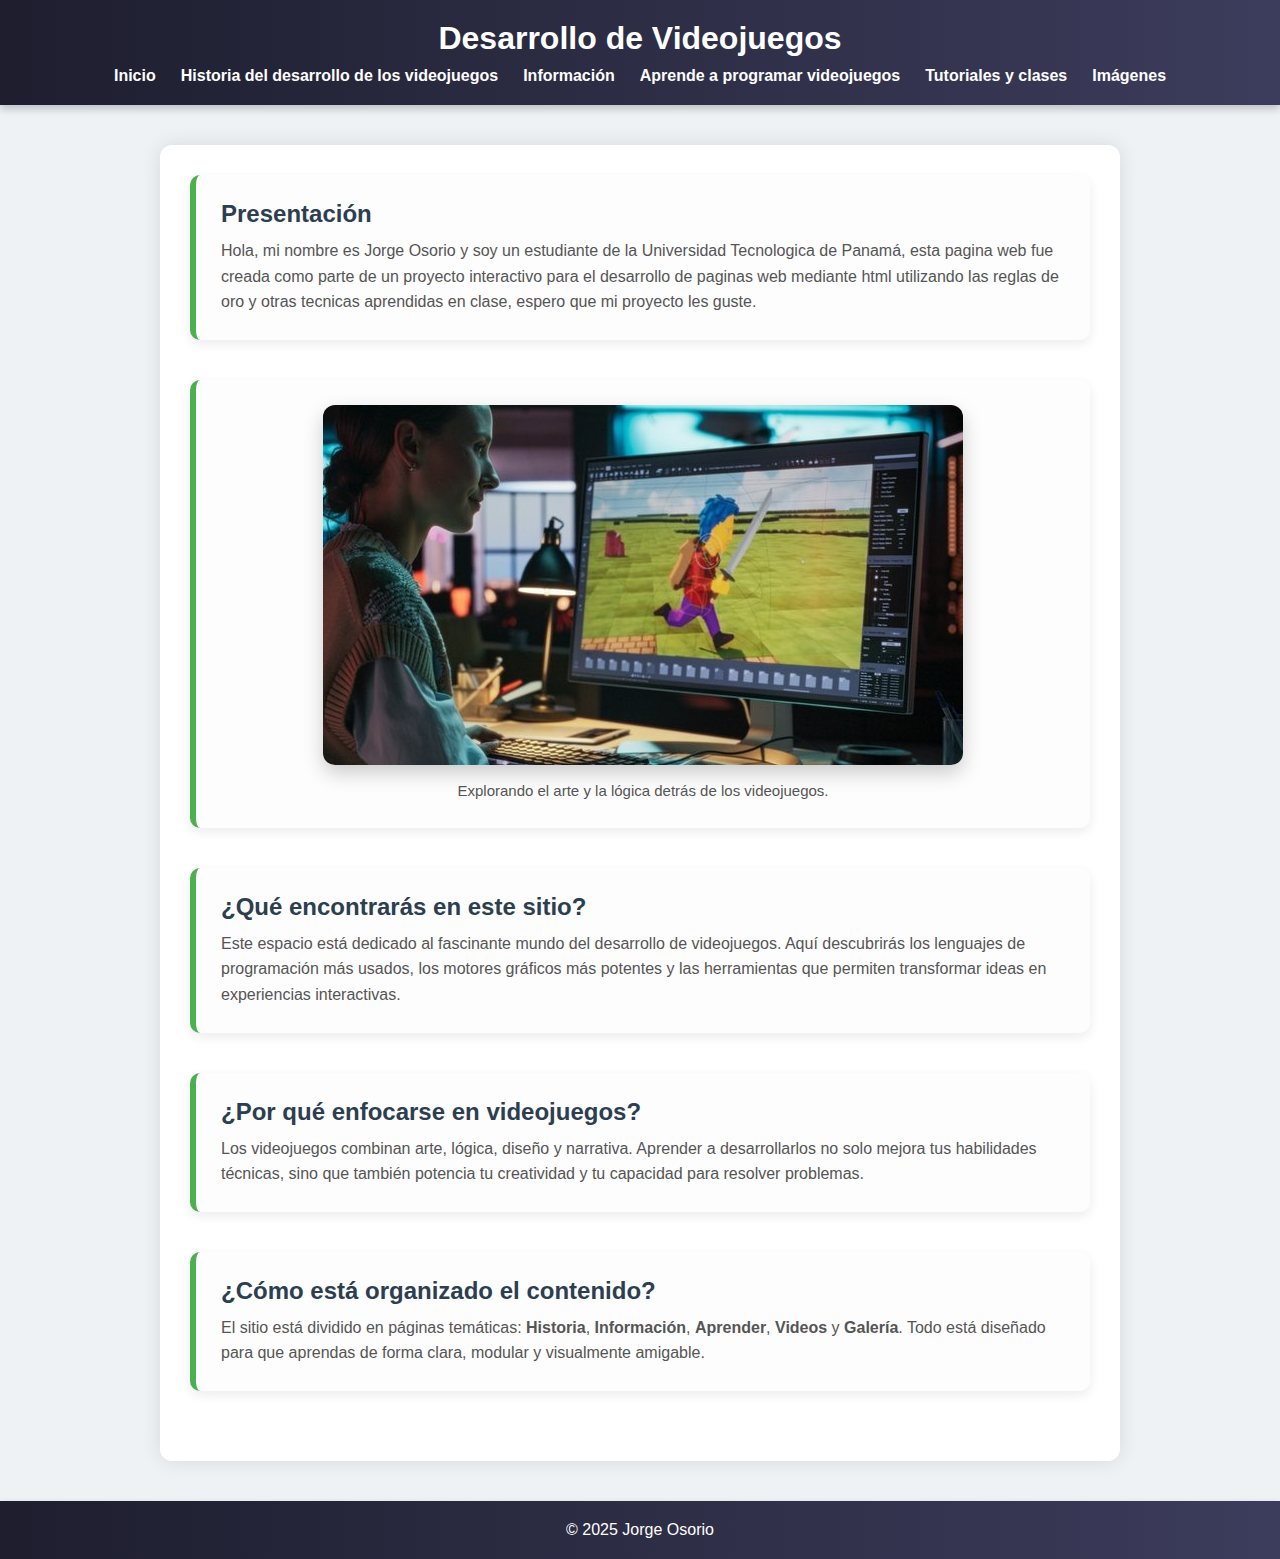
<file: index.html>
<!DOCTYPE html>
<html lang="en">
<head>
  <meta charset="UTF-8" />
  <meta name="viewport" content="width=device-width, initial-scale=1.0">
  <title>Inicio - Desarrollo de Videojuegos</title>
  <link rel="stylesheet" href="assets/css/estilos.css" />
</head>
<body>
  <header>
    <h1>Desarrollo de Videojuegos</h1>
    <nav>
      <ul>
        <li><a href="index.html">Inicio</a></li>
        <li><a href="Historia.html">Historia del desarrollo de los videojuegos</a></li>
        <li><a href="informacion.html">Información</a></li>
        <li><a href="Aprender.html">Aprende a programar videojuegos</a></li>
        <li><a href="videos.html">Tutoriales y clases</a></li>
        <li><a href="imagenes.html">Imágenes</a></li>
        

      </ul>
    </nav>
  </header>

 <main>
  <section class="caja">
    <h2>Presentación</h2>
    <p>
      Hola, mi nombre es Jorge Osorio y soy un estudiante de la Universidad Tecnologica de Panamá, esta pagina web fue creada como parte de un proyecto interactivo para el desarrollo de paginas web mediante html utilizando las reglas de oro y otras tecnicas aprendidas en clase, espero que mi proyecto les guste. 
    </p>
  </section>

  <section class="imagen-principal">
    <img src="images/intro.jpg" alt="Desarrollo de videojuegos" />
    <p class="leyenda-imagen">Explorando el arte y la lógica detrás de los videojuegos.</p>
  </section>

  <section class="caja">
    <h2>¿Qué encontrarás en este sitio?</h2>
    <p>
      Este espacio está dedicado al fascinante mundo del desarrollo de videojuegos. Aquí descubrirás los lenguajes de programación más usados, los motores gráficos más potentes y las herramientas que permiten transformar ideas en experiencias interactivas.
    </p>
  </section>

  <section class="caja">
    <h2>¿Por qué enfocarse en videojuegos?</h2>
    <p>
      Los videojuegos combinan arte, lógica, diseño y narrativa. Aprender a desarrollarlos no solo mejora tus habilidades técnicas, sino que también potencia tu creatividad y tu capacidad para resolver problemas.
    </p>
  </section>

  <section class="caja">
    <h2>¿Cómo está organizado el contenido?</h2>
    <p>
      El sitio está dividido en páginas temáticas: <strong>Historia</strong>, <strong>Información</strong>, <strong>Aprender</strong>, <strong>Videos</strong> y <strong>Galería</strong>. Todo está diseñado para que aprendas de forma clara, modular y visualmente amigable.
    </p>
  </section>
</main>
<footer>
  <p>&copy; 2025 Jorge Osorio</p>
</footer>
</body>
</html>
</file>
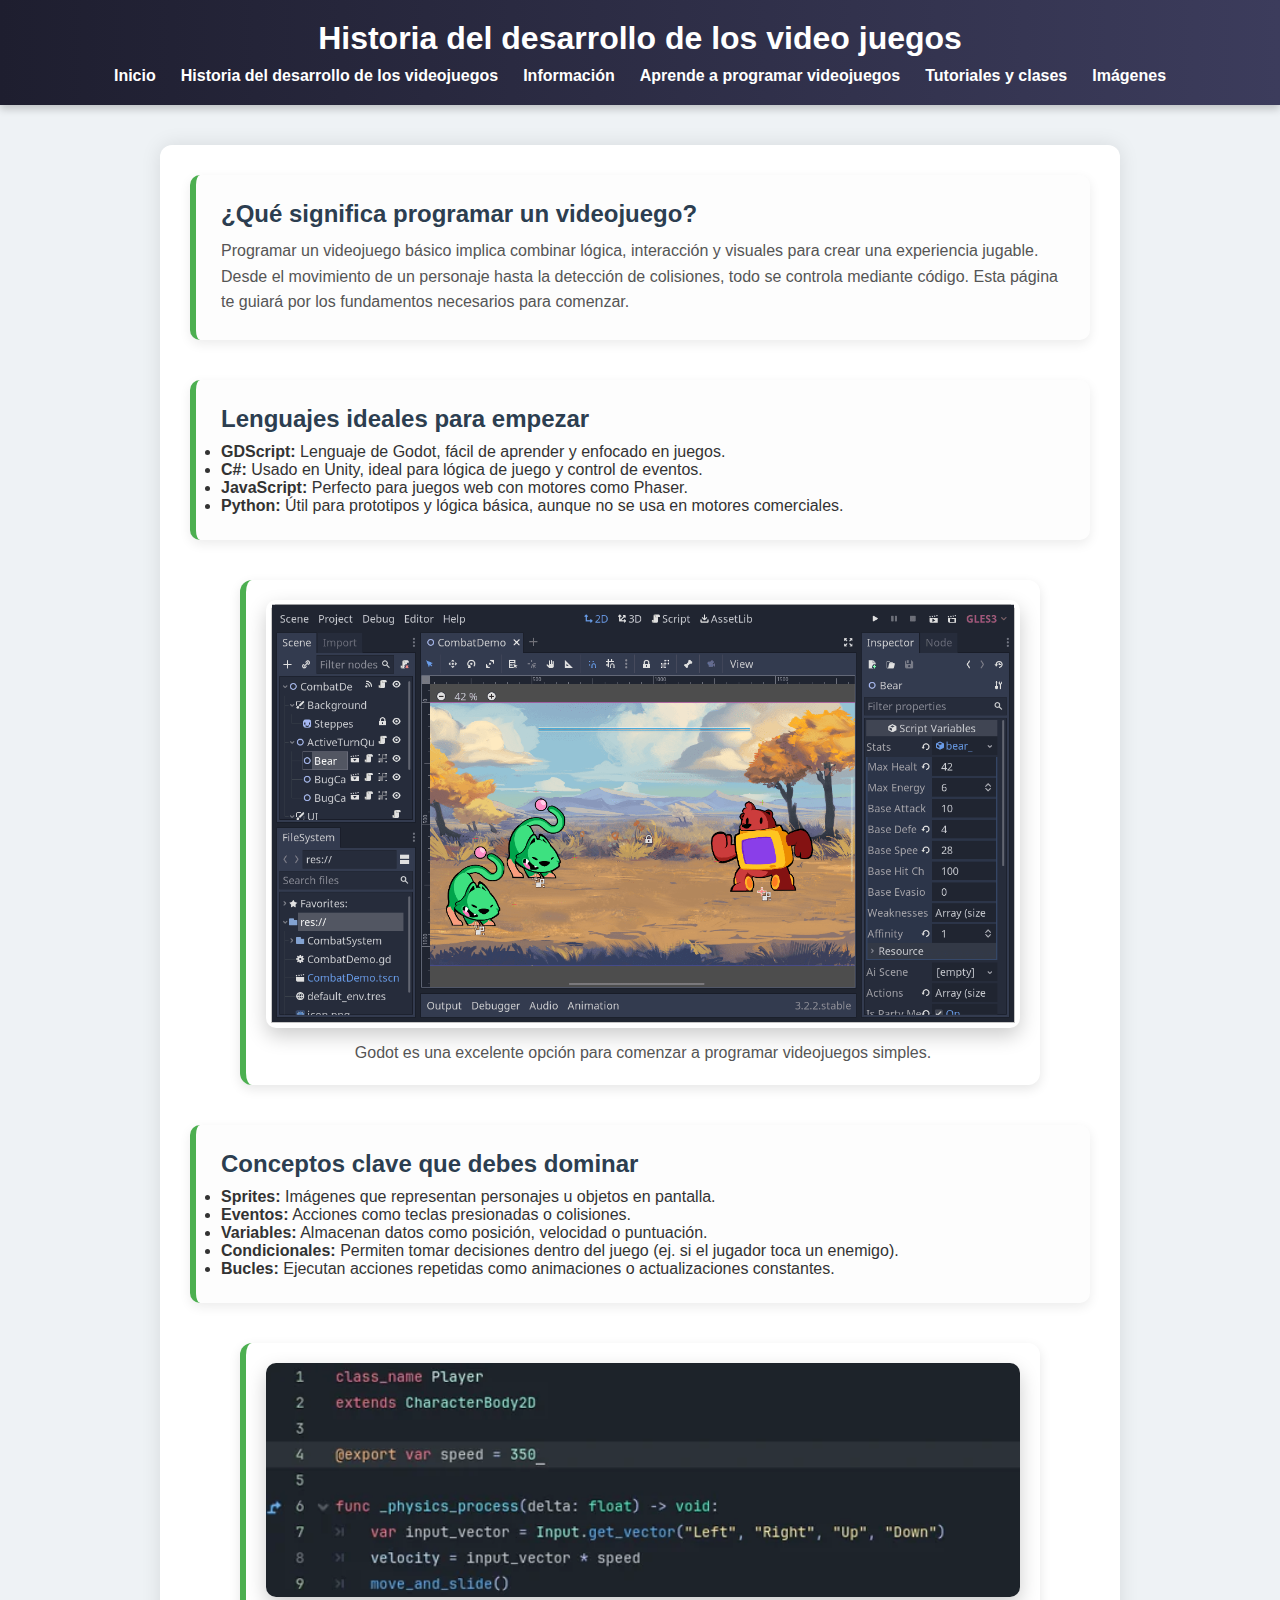
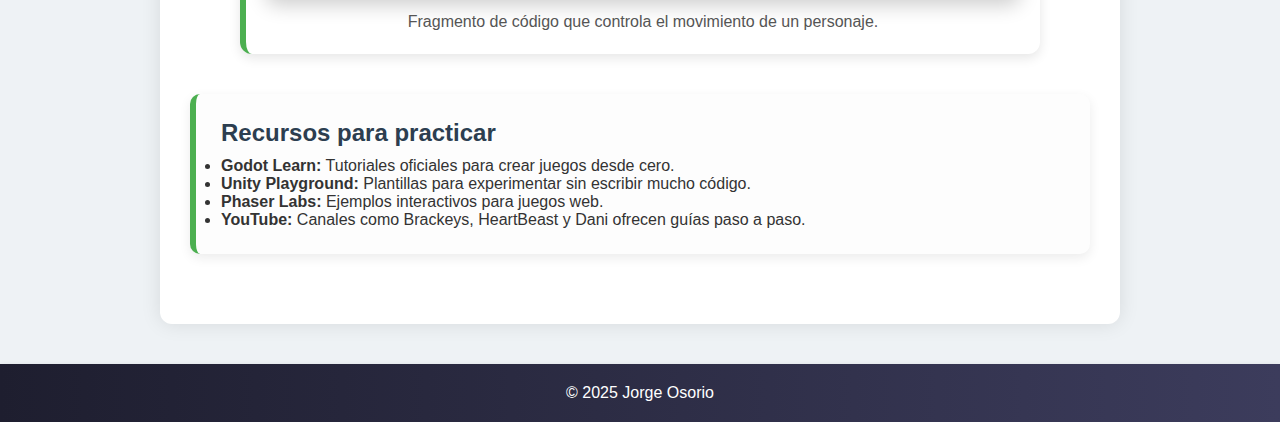
<file: Aprender.html>
<!DOCTYPE html>
<html lang="en">
<head>
    <meta charset="UTF-8">
    <meta name="viewport" content="width=device-width, initial-scale=1.0">
    <title>Aprender a programar</title>
    <link rel="stylesheet" href="assets/css/estilos.css" />
</head>
<body>
    <header>
    <h1>Historia del desarrollo de los video juegos</h1>
    <nav>
      <ul>
        <li><a href="index.html">Inicio</a></li>
        <li><a href="Historia.html">Historia del desarrollo de los videojuegos</a></li>
        <li><a href="informacion.html">Información</a></li>
        <li><a href="Aprender.html">Aprende a programar videojuegos</a></li>
        <li><a href="videos.html">Tutoriales y clases</a></li>
        <li><a href="imagenes.html">Imágenes</a></li>
      </ul>
    </nav>
  </header>

    <main>
  <section class="caja">
    <h2>¿Qué significa programar un videojuego?</h2>
    <p>
      Programar un videojuego básico implica combinar lógica, interacción y visuales para crear una experiencia jugable. Desde el movimiento de un personaje hasta la detección de colisiones, todo se controla mediante código. Esta página te guiará por los fundamentos necesarios para comenzar.
    </p>
  </section>

  <section class="caja">
    <h2>Lenguajes ideales para empezar</h2>
    <ul>
      <li><strong>GDScript:</strong> Lenguaje de Godot, fácil de aprender y enfocado en juegos.</li>
      <li><strong>C#:</strong> Usado en Unity, ideal para lógica de juego y control de eventos.</li>
      <li><strong>JavaScript:</strong> Perfecto para juegos web con motores como Phaser.</li>
      <li><strong>Python:</strong> Útil para prototipos y lógica básica, aunque no se usa en motores comerciales.</li>
    </ul>
  </section>

  <section class="imagen-informacion">
    <img src="images/Godotbasico.jpg" alt="Editor de Godot para juegos básicos" />
    <p class="leyenda-imagen">Godot es una excelente opción para comenzar a programar videojuegos simples.</p>
  </section>

  <section class="caja">
    <h2>Conceptos clave que debes dominar</h2>
    <ul>
      <li><strong>Sprites:</strong> Imágenes que representan personajes u objetos en pantalla.</li>
      <li><strong>Eventos:</strong> Acciones como teclas presionadas o colisiones.</li>
      <li><strong>Variables:</strong> Almacenan datos como posición, velocidad o puntuación.</li>
      <li><strong>Condicionales:</strong> Permiten tomar decisiones dentro del juego (ej. si el jugador toca un enemigo).</li>
      <li><strong>Bucles:</strong> Ejecutan acciones repetidas como animaciones o actualizaciones constantes.</li>
    </ul>
  </section>

  <section class="imagen-informacion">
    <img src="images/movimiento.jpg" alt="Ejemplo de código básico en videojuegos" />
    <p class="leyenda-imagen">Fragmento de código que controla el movimiento de un personaje.</p>
  </section>

  <section class="caja">
    <h2>Recursos para practicar</h2>
    <ul>
      <li><strong>Godot Learn:</strong> Tutoriales oficiales para crear juegos desde cero.</li>
      <li><strong>Unity Playground:</strong> Plantillas para experimentar sin escribir mucho código.</li>
      <li><strong>Phaser Labs:</strong> Ejemplos interactivos para juegos web.</li>
      <li><strong>YouTube:</strong> Canales como Brackeys, HeartBeast y Dani ofrecen guías paso a paso.</li>
    </ul>
  </section>
</main>
  <footer>
    <p>&copy; 2025 Jorge Osorio</p>
  </footer>
</body>
</html>
</file>
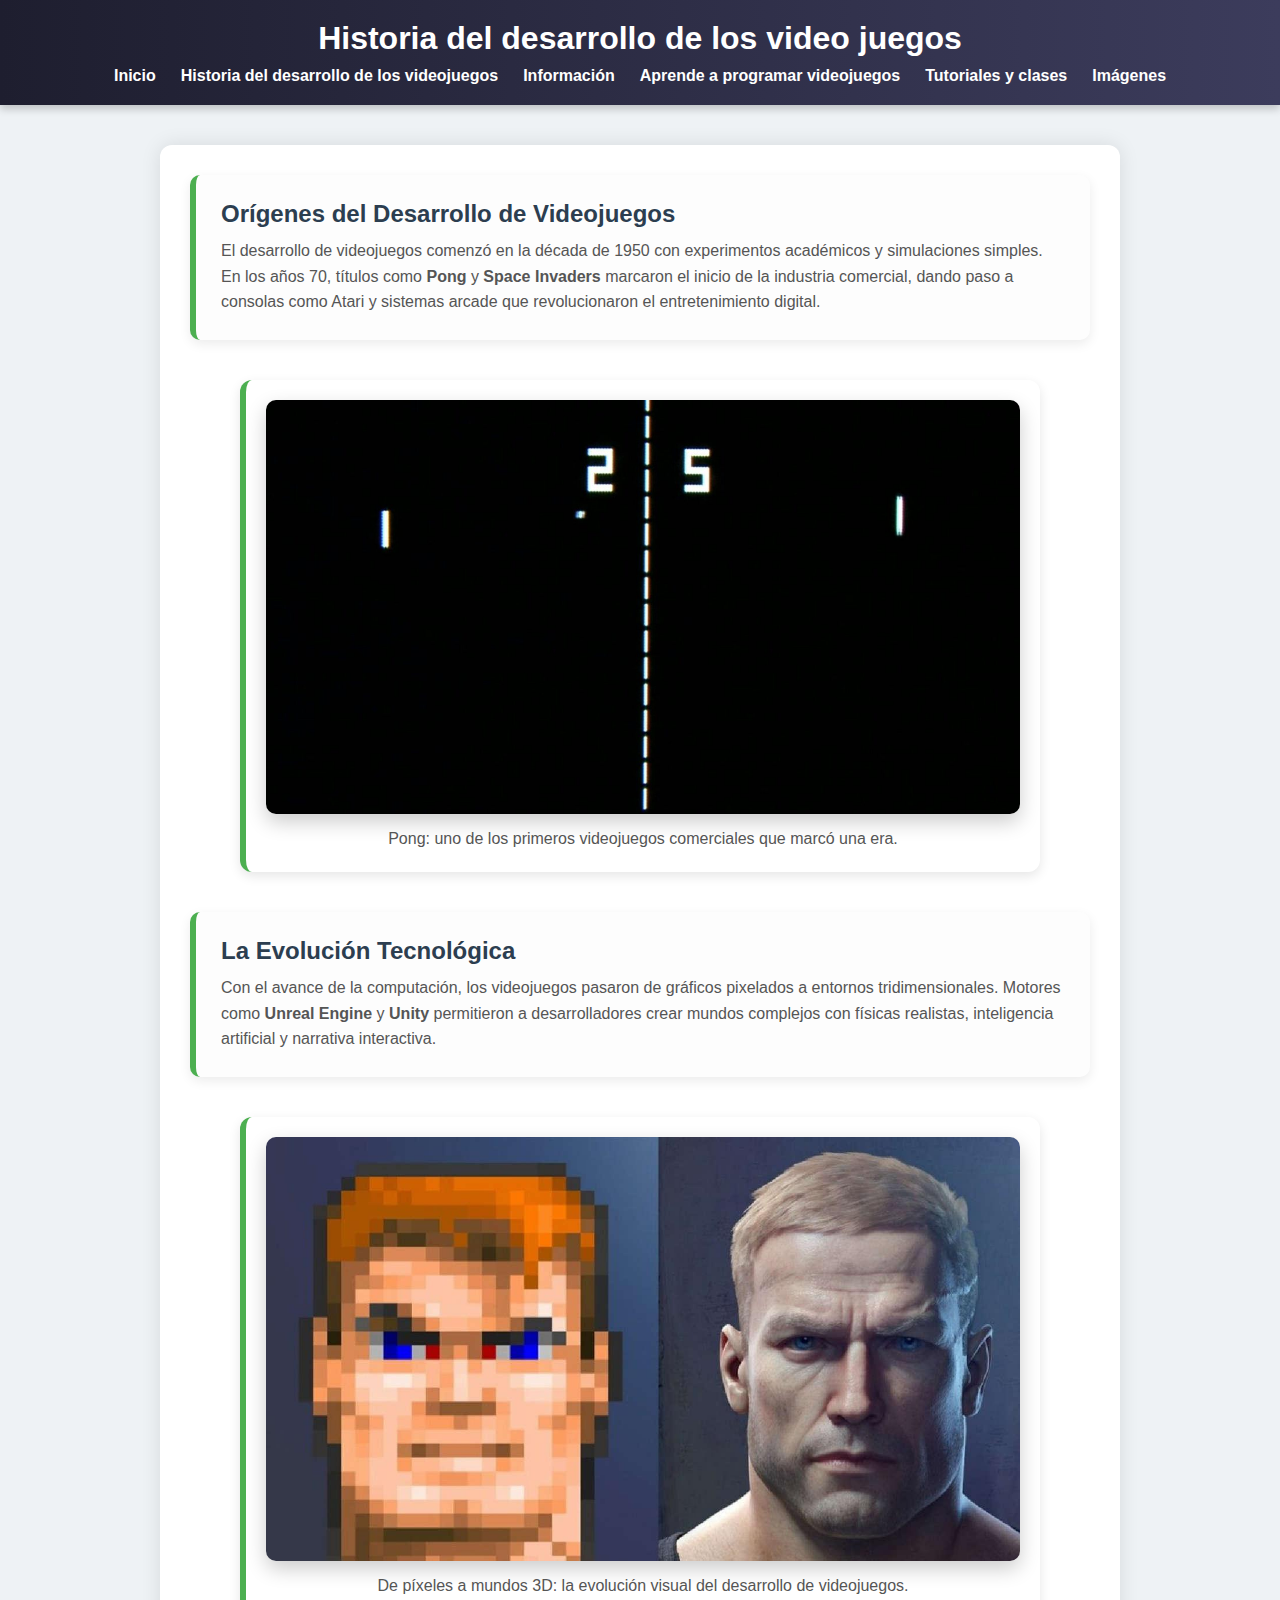
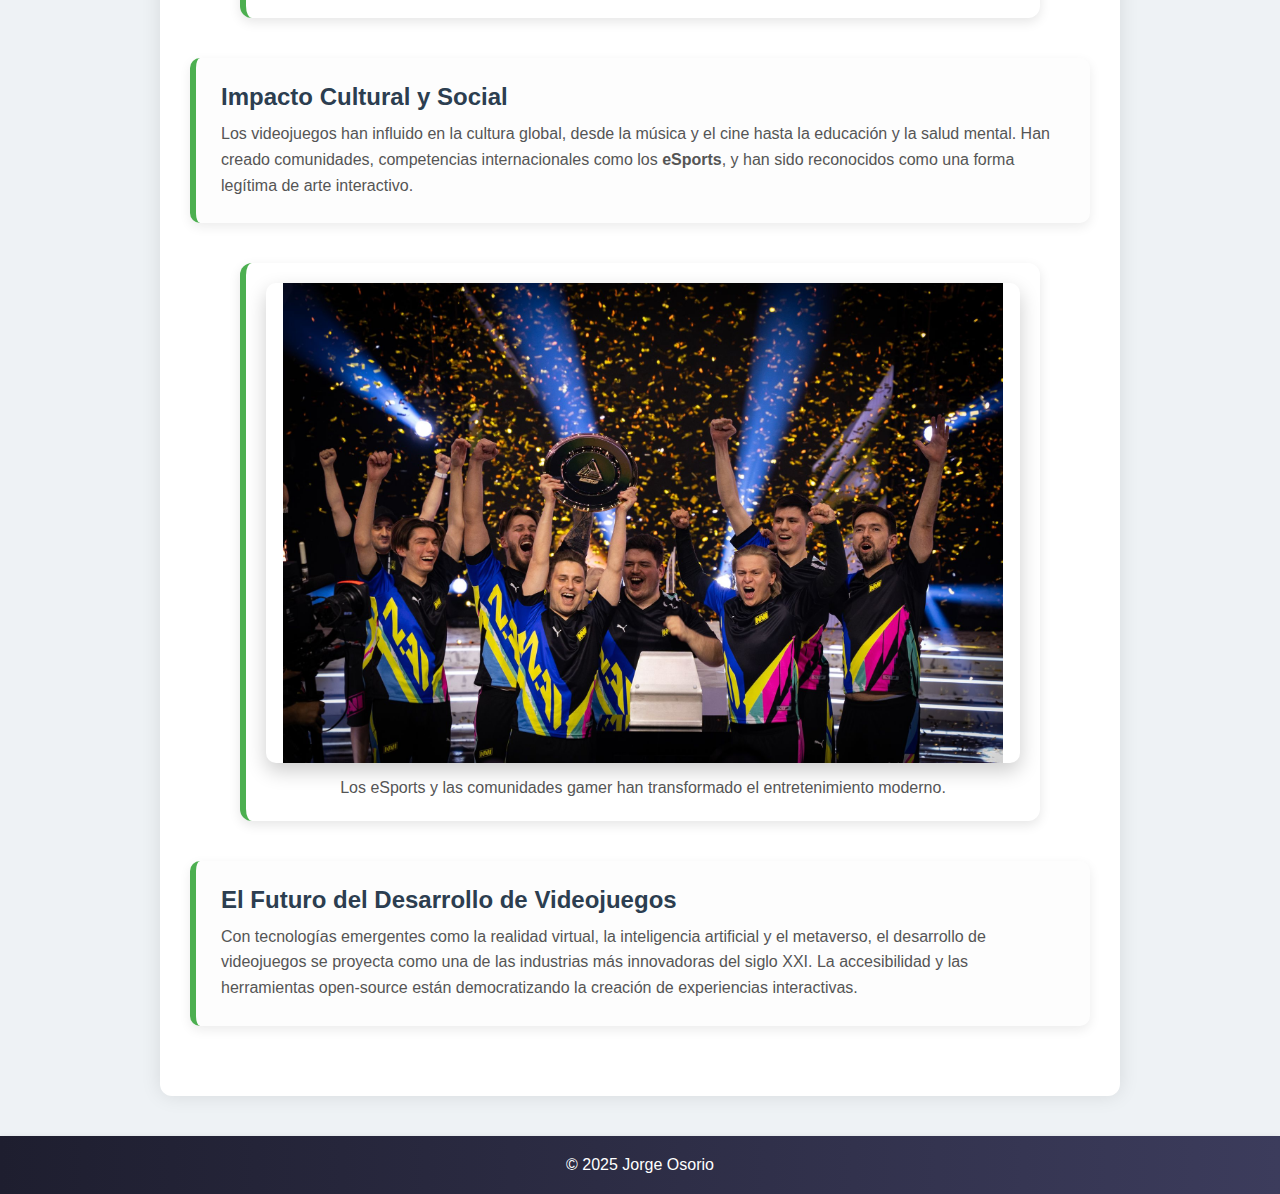
<file: Historia.html>
<!DOCTYPE html>
<html lang="en">
<head>
    <meta charset="UTF-8">
    <meta name="viewport" content="width=device-width, initial-scale=1.0">
    <title>Historia del desarrllo de los video juegos</title>
    <link rel="stylesheet" href="assets/css/estilos.css" />
</head>
<body>
    <header>
    <h1>Historia del desarrollo de los video juegos</h1>
    <nav>
      <ul>
        <li><a href="index.html">Inicio</a></li>
        <li><a href="Historia.html">Historia del desarrollo de los videojuegos</a></li>
        <li><a href="informacion.html">Información</a></li>
        <li><a href="Aprender.html">Aprende a programar videojuegos</a></li>
        <li><a href="videos.html">Tutoriales y clases</a></li>
        <li><a href="imagenes.html">Imágenes</a></li>
        
      </ul>
    </nav>
  </header>

    <main>
  <section class="caja">
    <h2>Orígenes del Desarrollo de Videojuegos</h2>
    <p>
      El desarrollo de videojuegos comenzó en la década de 1950 con experimentos académicos y simulaciones simples. En los años 70, títulos como <strong>Pong</strong> y <strong>Space Invaders</strong> marcaron el inicio de la industria comercial, dando paso a consolas como Atari y sistemas arcade que revolucionaron el entretenimiento digital.
    </p>
  </section>

  <section class="imagen-informacion">
    <img src="images/Pong.jpg" alt="Primeros videojuegos como Pong">
    <p class="leyenda-imagen">Pong: uno de los primeros videojuegos comerciales que marcó una era.</p>
  </section>

  <section class="caja">
    <h2>La Evolución Tecnológica</h2>
    <p>
      Con el avance de la computación, los videojuegos pasaron de gráficos pixelados a entornos tridimensionales. Motores como <strong>Unreal Engine</strong> y <strong>Unity</strong> permitieron a desarrolladores crear mundos complejos con físicas realistas, inteligencia artificial y narrativa interactiva.
    </p>
  </section>

  <section class="imagen-informacion">
    <img src="images/Wolfeinstein.jpg" alt="Evolución gráfica en videojuegos">
    <p class="leyenda-imagen">De píxeles a mundos 3D: la evolución visual del desarrollo de videojuegos.</p>
  </section>

  <section class="caja">
    <h2>Impacto Cultural y Social</h2>
    <p>
      Los videojuegos han influido en la cultura global, desde la música y el cine hasta la educación y la salud mental. Han creado comunidades, competencias internacionales como los <strong>eSports</strong>, y han sido reconocidos como una forma legítima de arte interactivo.
    </p>
  </section>

  <section class="imagen-informacion">
    <img src="images/Esport.jpg" alt="Impacto global de los videojuegos">
    <p class="leyenda-imagen">Los eSports y las comunidades gamer han transformado el entretenimiento moderno.</p>
  </section>

  <section class="caja">
    <h2>El Futuro del Desarrollo de Videojuegos</h2>
    <p>
      Con tecnologías emergentes como la realidad virtual, la inteligencia artificial y el metaverso, el desarrollo de videojuegos se proyecta como una de las industrias más innovadoras del siglo XXI. La accesibilidad y las herramientas open-source están democratizando la creación de experiencias interactivas.
    </p>
  </section>
</main>
  <footer>
    <p>&copy; 2025 Jorge Osorio</p>
  </footer>
</body>
</html>
</file>
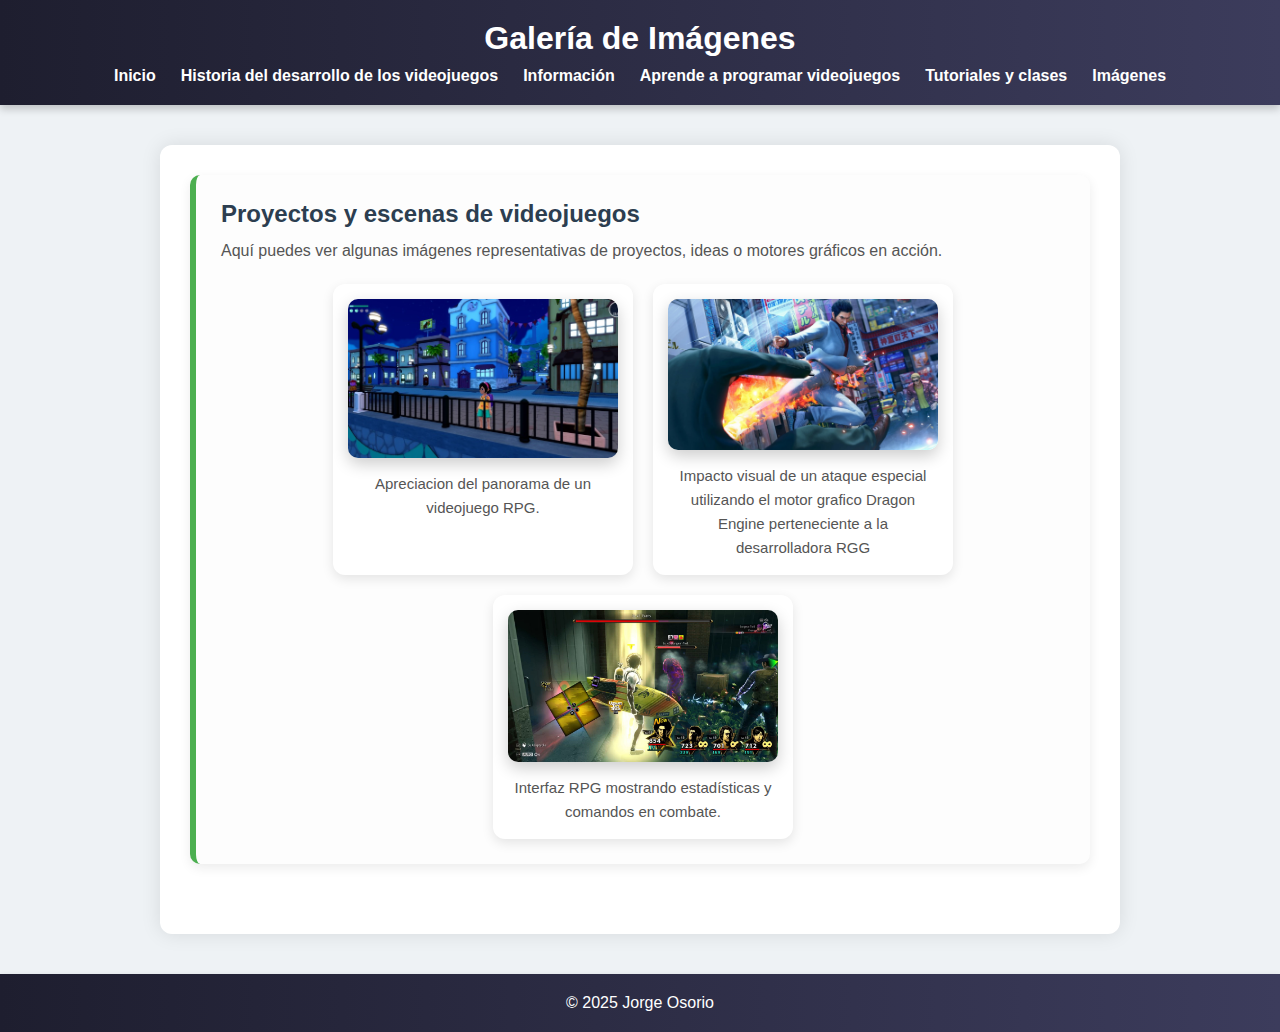
<file: imagenes.html>
<!DOCTYPE html>
<html lang="en">
<head>
  <meta charset="UTF-8" />
  <meta name="viewport" content="width=device-width, initial-scale=1.0">
  <title>Imágenes - Desarrollo de Videojuegos</title>
  <link rel="stylesheet" href="assets/css/estilos.css" />
</head>
<body>
  <header>
    <h1>Galería de Imágenes</h1>
    <nav>
      <ul>
        <li><a href="index.html">Inicio</a></li>
        <li><a href="Historia.html">Historia del desarrollo de los videojuegos</a></li>
        <li><a href="informacion.html">Información</a></li>
        <li><a href="Aprender.html">Aprende a programar videojuegos</a></li>
        <li><a href="videos.html">Tutoriales y clases</a></li>
        <li><a href="imagenes.html">Imágenes</a></li>
        
      </ul>
    </nav>
  </header>

  <main>
  <section class="caja">
    <h2>Proyectos y escenas de videojuegos</h2>
    <p>
      Aquí puedes ver algunas imágenes representativas de proyectos, ideas o motores gráficos en acción.
    </p>

    <div class="galeria-imagenes">
      <div class="imagen-item">
        <img src="images/Luke A. Dragon.jpg" alt="Captura de juego 1" />
        <p class="leyenda-imagen">Apreciacion del panorama de un videojuego RPG.</p>
      </div>

      <div class="imagen-item">
        <img src="images/Kiwami 3.jpg" alt="Captura de juego 2" />
        <p class="leyenda-imagen">Impacto visual de un ataque especial utilizando el motor grafico Dragon Engine perteneciente a la desarrolladora RGG</p>
      </div>

      <div class="imagen-item">
        <img src="images/Like a dragon.jpg" alt="Captura de juego 3" />
        <p class="leyenda-imagen">Interfaz RPG mostrando estadísticas y comandos en combate.</p>
      </div>
    </div>
  </section>
</main>
  <footer>
    <p>&copy; 2025 Jorge Osorio</p>
  </footer>
</body>
<html>
</file>
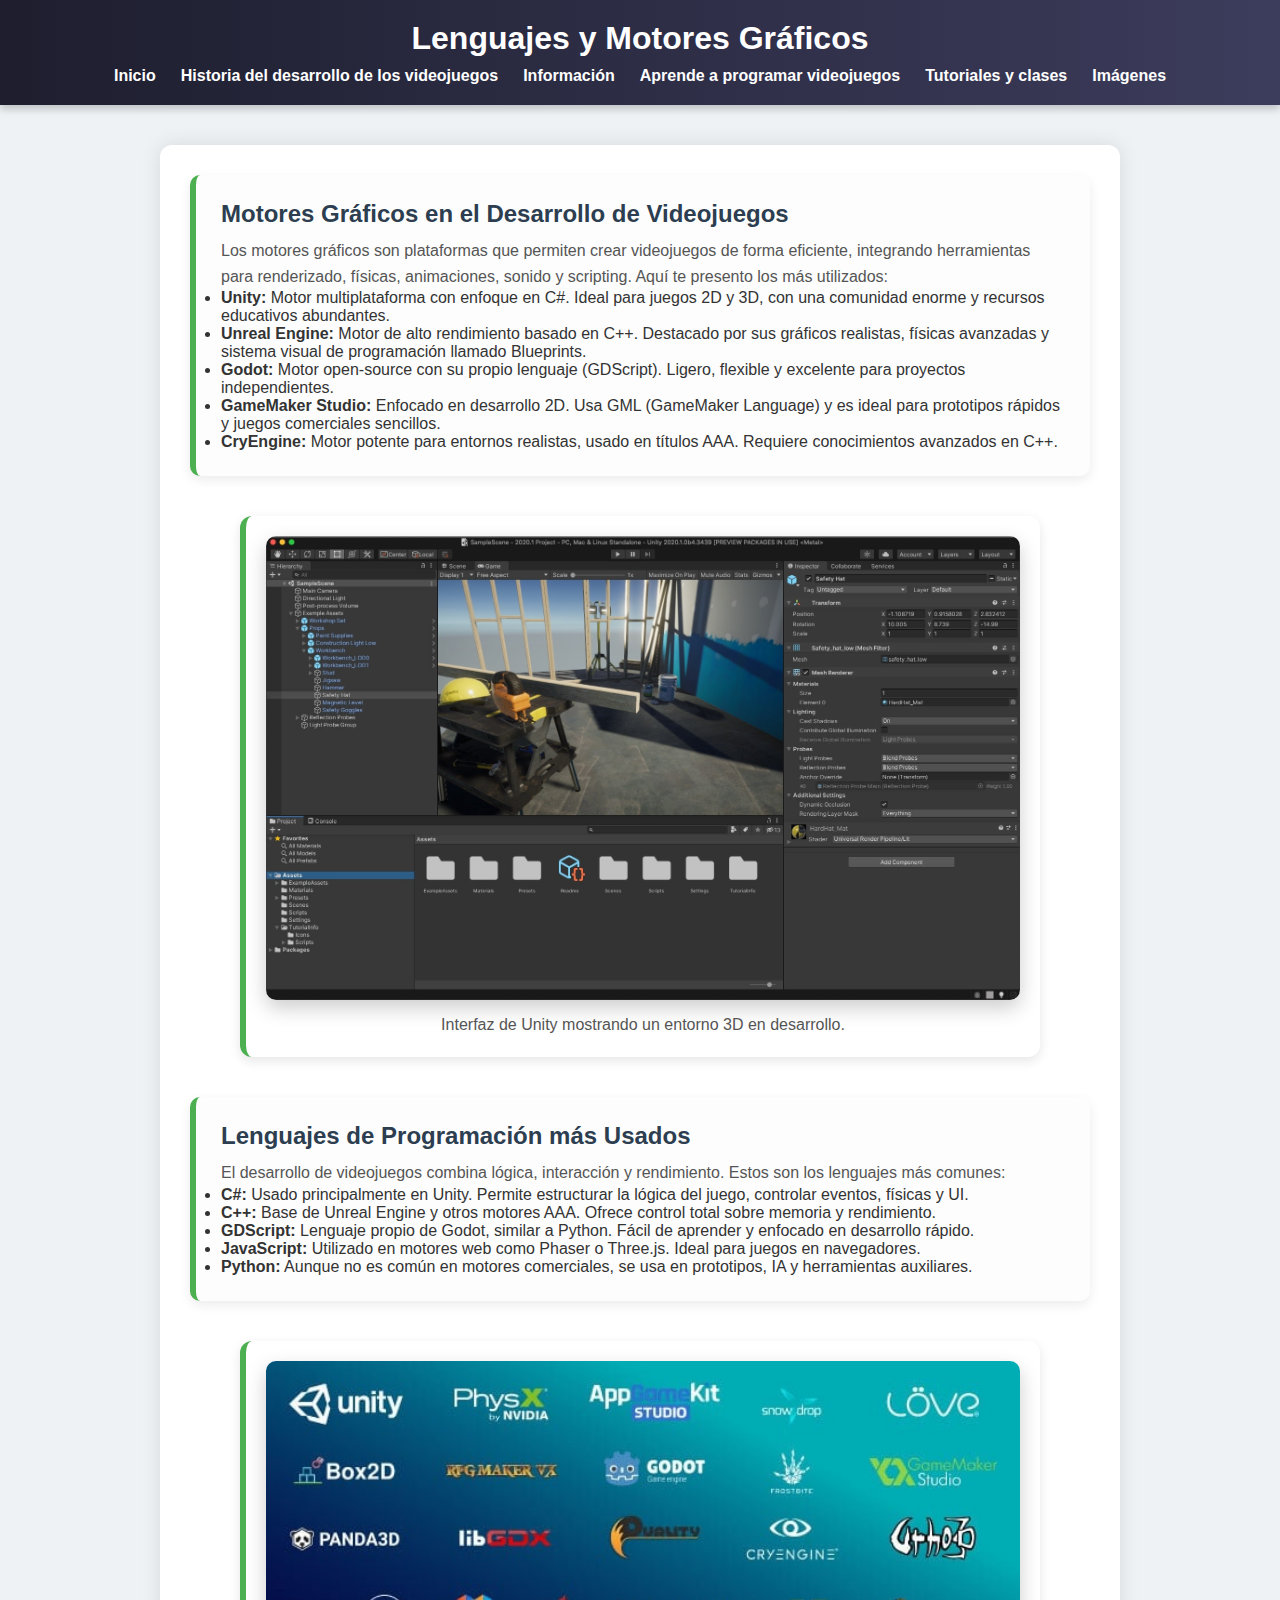
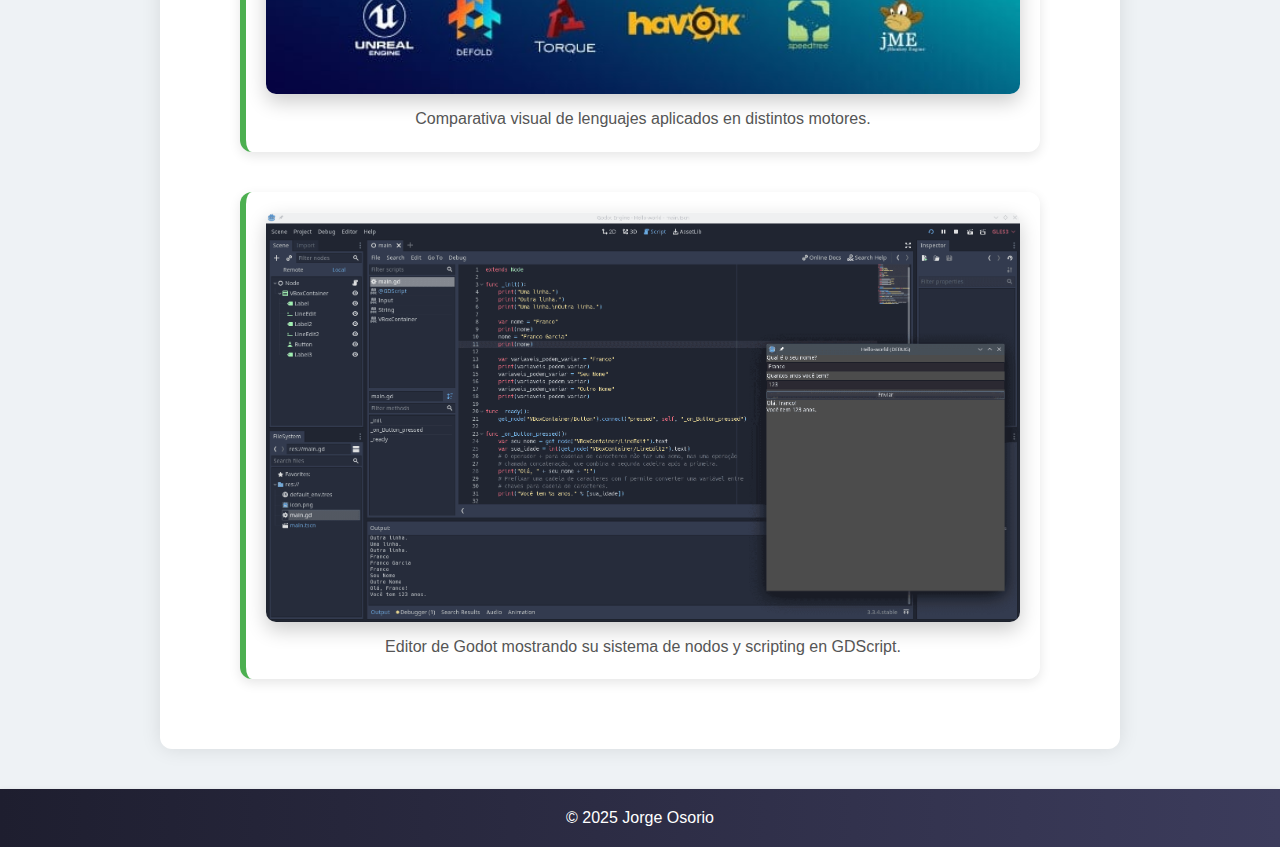
<file: informacion.html>
<!DOCTYPE html>
<html lang="en">
<head>
  <meta charset="UTF-8" />
  <meta name="viewport" content="width=device-width, initial-scale=1.0">
  <title>Información - Desarrollo de Videojuegos</title>
  <link rel="stylesheet" href="assets/css/estilos.css" />
</head>
<body>
  <header>
    <h1>Lenguajes y Motores Gráficos</h1>
    <nav>
      <ul>
        <li><a href="index.html">Inicio</a></li>
        <li><a href="Historia.html">Historia del desarrollo de los videojuegos</a></li>
        <li><a href="informacion.html">Información</a></li>
        <li><a href="Aprender.html">Aprende a programar videojuegos</a></li>
        <li><a href="videos.html">Tutoriales y clases</a></li>
        <li><a href="imagenes.html">Imágenes</a></li>
        

      </ul>
    </nav>
  </header>

 <main>
  <section class="caja">
    <h2>Motores Gráficos en el Desarrollo de Videojuegos</h2>
    <p>
      Los motores gráficos son plataformas que permiten crear videojuegos de forma eficiente, integrando herramientas para renderizado, físicas, animaciones, sonido y scripting. Aquí te presento los más utilizados:
    </p>
    <ul>
      <li><strong>Unity:</strong> Motor multiplataforma con enfoque en C#. Ideal para juegos 2D y 3D, con una comunidad enorme y recursos educativos abundantes.</li>
      <li><strong>Unreal Engine:</strong> Motor de alto rendimiento basado en C++. Destacado por sus gráficos realistas, físicas avanzadas y sistema visual de programación llamado Blueprints.</li>
      <li><strong>Godot:</strong> Motor open-source con su propio lenguaje (GDScript). Ligero, flexible y excelente para proyectos independientes.</li>
      <li><strong>GameMaker Studio:</strong> Enfocado en desarrollo 2D. Usa GML (GameMaker Language) y es ideal para prototipos rápidos y juegos comerciales sencillos.</li>
      <li><strong>CryEngine:</strong> Motor potente para entornos realistas, usado en títulos AAA. Requiere conocimientos avanzados en C++.</li>
    </ul>
  </section>

  <section class="imagen-informacion">
    <img src="images/unity.jpg" alt="Motor Unity en acción">
    <p class="leyenda-imagen">Interfaz de Unity mostrando un entorno 3D en desarrollo.</p>
  </section>

  <section class="caja">
    <h2>Lenguajes de Programación más Usados</h2>
    <p>
      El desarrollo de videojuegos combina lógica, interacción y rendimiento. Estos son los lenguajes más comunes:
    </p>
    <ul>
      <li><strong>C#:</strong> Usado principalmente en Unity. Permite estructurar la lógica del juego, controlar eventos, físicas y UI.</li>
      <li><strong>C++:</strong> Base de Unreal Engine y otros motores AAA. Ofrece control total sobre memoria y rendimiento.</li>
      <li><strong>GDScript:</strong> Lenguaje propio de Godot, similar a Python. Fácil de aprender y enfocado en desarrollo rápido.</li>
      <li><strong>JavaScript:</strong> Utilizado en motores web como Phaser o Three.js. Ideal para juegos en navegadores.</li>
      <li><strong>Python:</strong> Aunque no es común en motores comerciales, se usa en prototipos, IA y herramientas auxiliares.</li>
    </ul>
  </section>

  <section class="imagen-informacion">
  <img src="images/aplicaciones.jpg" alt="Lenguajes usados en videojuegos" />
  <p class="leyenda-imagen">Comparativa visual de lenguajes aplicados en distintos motores.</p>
</section>

<section class="imagen-informacion">
  <img src="images/godot ejemplos.png" alt="Editor de Godot" />
  <p class="leyenda-imagen">Editor de Godot mostrando su sistema de nodos y scripting en GDScript.</p>
</section>
</main>
  <footer>
    <p>&copy; 2025 Jorge Osorio</p>
  </footer>
</body>
</html>
</file>
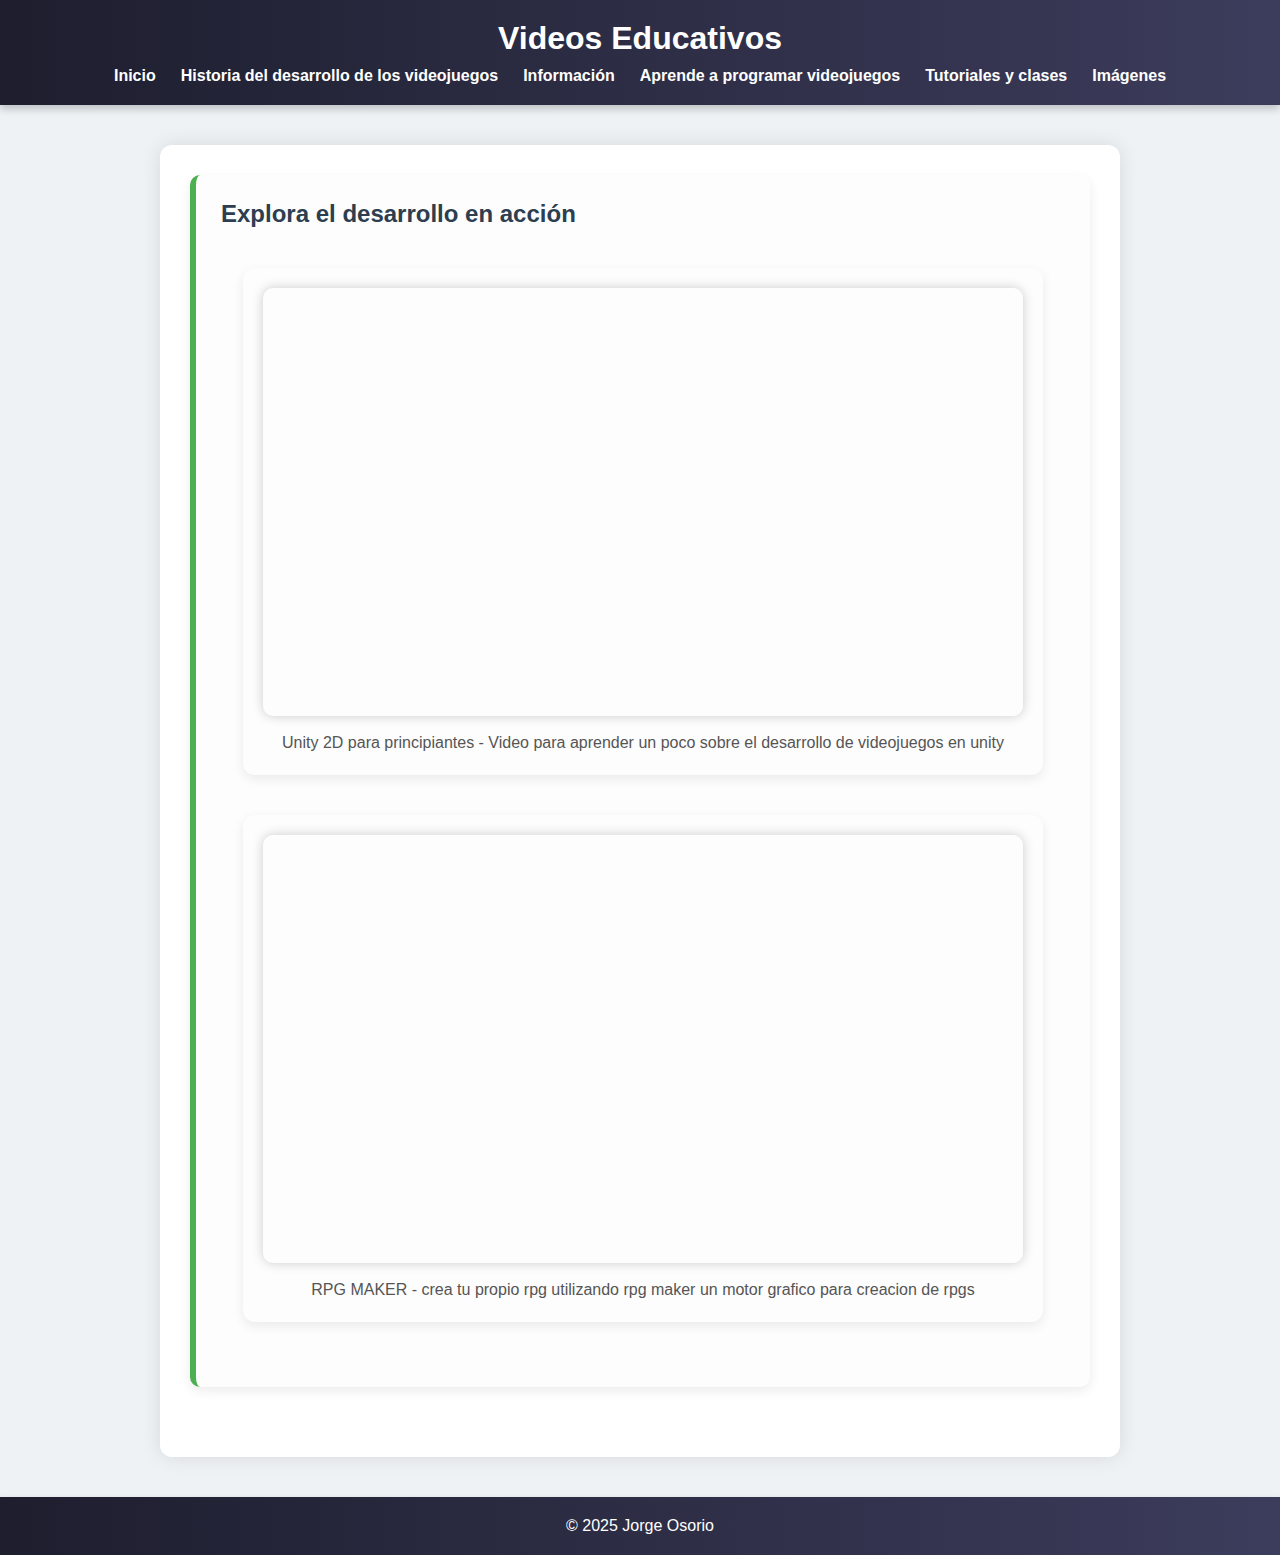
<file: videos.html>
<!DOCTYPE html>
<html lang="en">
<head>
  <meta charset="UTF-8" />
  <meta name="viewport" content="width=device-width, initial-scale=1.0">
  <title>Videos - Desarrollo de Videojuegos</title>
  <link rel="stylesheet" href="assets/css/estilos.css" />
</head>
<body>
  <header>
    <h1>Videos Educativos</h1>
    <nav>
      <ul>
        <li><a href="index.html">Inicio</a></li>
        <li><a href="Historia.html">Historia del desarrollo de los videojuegos</a></li>
        <li><a href="informacion.html">Información</a></li>
        <li><a href="Aprender.html">Aprende a programar videojuegos</a></li>
        <li><a href="videos.html">Tutoriales y clases</a></li>
        <li><a href="imagenes.html">Imágenes</a></li>
        
      </ul>
    </nav>
  </header>

  <main>
    <section>
  <h2>Explora el desarrollo en acción</h2>

  <div class="video">
    <iframe width="560" height="315" 
      src="https://www.youtube.com/embed/GbmRt0wydQU"
      frameborder="0" 
      allow="accelerometer; autoplay; clipboard-write; encrypted-media; gyroscope; picture-in-picture" 
      allowfullscreen>
    </iframe>
    <p>Unity 2D para principiantes - Video para aprender un poco sobre el desarrollo de videojuegos en unity</p>
  </div>

  <div class="video">
    <iframe width="560" height="315" 
      src="https://www.youtube.com/embed/AD96bxW0_K4" 
      frameborder="0" 
      allow="accelerometer; autoplay; clipboard-write; encrypted-media; gyroscope; picture-in-picture" 
      allowfullscreen>
    </iframe>
    <p>RPG MAKER - crea tu propio rpg utilizando rpg maker un motor grafico para creacion de rpgs</p>
  </div>
</section>
  </main>
  <footer>
    <p>&copy; 2025 Jorge Osorio</p>
  </footer>
</body>
</html>
</file>
<file: assets/css/estilos.css>
* {
    margin: 0;
    padding: 0;
    box-sizing: border-box; 
}

body {
  font-family: 'Segoe UI', sans-serif;
  background-color: #eef2f5;
  color: #333;
  margin: 0;
  padding: 0;
}

header, footer {
  background: linear-gradient(90deg, #1e1e2f, #3c3c5c);
  color: white;
  text-align: center;
  padding: 20px;
  box-shadow: 0 4px 8px rgba(0,0,0,0.2);
}

nav ul {
  list-style: none;
  display: flex;
  justify-content: center;
  gap: 25px;
  margin-top: 10px;
  padding: 0;
}

nav a {
  color: white;
  text-decoration: none;
  font-weight: bold;
  transition: color 0.3s ease;
}

nav a:hover {
  color: #4CAF50;
  text-decoration: underline;
}


/* === CONTENIDO PRINCIPAL === */
main {
  max-width: 960px;
  margin: 40px auto;
  padding: 30px;
  background-color: #ffffff;
  border-radius: 12px;
  box-shadow: 0 0 20px rgba(0,0,0,0.1);
}

/* === CAJAS DE TEXTO === */
section {
  background-color: #fdfdfd;
  border-left: 6px solid #4CAF50;
  border-radius: 10px;
  padding: 25px;
  margin-bottom: 40px;
  box-shadow: 0 4px 12px rgba(0,0,0,0.08);
  transition: transform 0.3s ease;
}

section:hover {
  transform: translateY(-4px);
}

section h2 {
  color: #2c3e50;
  margin-bottom: 10px;
}

section p {
  font-size: 16px;
  line-height: 1.6;
  color: #555;
}

.imagen-principal {
  text-align: center;
  margin: 40px auto;
}

.imagen-principal img {
  max-width: 90%;
  height: auto;
  border-radius: 12px;
  box-shadow: 0 8px 20px rgba(0,0,0,0.2);
  transition: transform 0.3s ease;
}

.imagen-principal img:hover {
  transform: scale(1.02);
}

.leyenda-imagen {
  margin-top: 10px;
  font-size: 16px;
  color: #666;
}

/* === VIDEOS === */
.video {
  max-width: 800px;
  margin: 40px auto;
  text-align: center;
  background-color: #fdfdfd;
  padding: 20px;
  border-radius: 12px;
  box-shadow: 0 4px 12px rgba(0,0,0,0.08);
}

.video iframe {
  width: 100%;
  height: auto;
  aspect-ratio: 16 / 9;
  border-radius: 10px;
  box-shadow: 0 0 12px rgba(0,0,0,0.2);
}

.video p {
  margin-top: 10px;
  font-size: 16px;
  color: #555;
}
.galeria-imagenes {
  display: flex;
  flex-wrap: wrap;
  gap: 20px;
  justify-content: center;
  margin-top: 20px;
}

.imagen-item {
  flex: 1 1 280px;
  max-width: 300px;
  background-color: #fff;
  border-radius: 12px;
  box-shadow: 0 4px 12px rgba(0,0,0,0.1);
  padding: 15px;
  text-align: center;
  transition: transform 0.3s ease;
}

.imagen-item:hover {
  transform: translateY(-4px);
}

.imagen-item img {
  width: 100%;
  height: auto;
  border-radius: 10px;
  box-shadow: 0 6px 16px rgba(0,0,0,0.2);
}

.leyenda-imagen {
  margin-top: 10px;
  font-size: 15px;
  color: #555;
}
.imagen-informacion {
  display: flex;
  flex-direction: column;
  align-items: center;
  margin: 40px auto;
  padding: 20px;
  max-width: 800px;
  background-color: #ffffff;
  border-radius: 12px;
  box-shadow: 0 4px 12px rgba(0,0,0,0.1);
}

.imagen-informacion img {
  width: 100%;
  height: auto;
  max-height: 480px;
  object-fit: contain;
  border-radius: 10px;
  box-shadow: 0 8px 20px rgba(0,0,0,0.2);
  transition: transform 0.3s ease;
}

.imagen-informacion img:hover {
  transform: scale(1.02);
}

.imagen-informacion .leyenda-imagen {
  margin-top: 12px;
  font-size: 16px;
  color: #555;
  text-align: center;
}
@media screen and (max-width: 768px) {
  
  nav ul {
    flex-direction: column;
    align-items: center;
    gap: 10px;
  }

  nav a {
    display: block;
    padding: 10px;
    width: 100%;
    text-align: center;
  }

  main {
    margin: 20px;
    padding: 20px;
  }

  
  section {
    padding: 20px;
  }

  section h2 {
    font-size: 20px;
  }

  section p {
    font-size: 15px;
  }

  
  .galeria-imagenes {
    flex-direction: column;
    align-items: center;
  }

  .imagen-item {
    max-width: 90%;
  }

  
  .video {
    padding: 15px;
  }

  .video iframe {
    aspect-ratio: 16 / 9;
    width: 100%;
  }

  
  .imagen-principal img,
  .imagen-informacion img {
    max-width: 100%;
    max-height: 400px;
  }

  .leyenda-imagen {
    font-size: 14px;
  }
}
</file>
